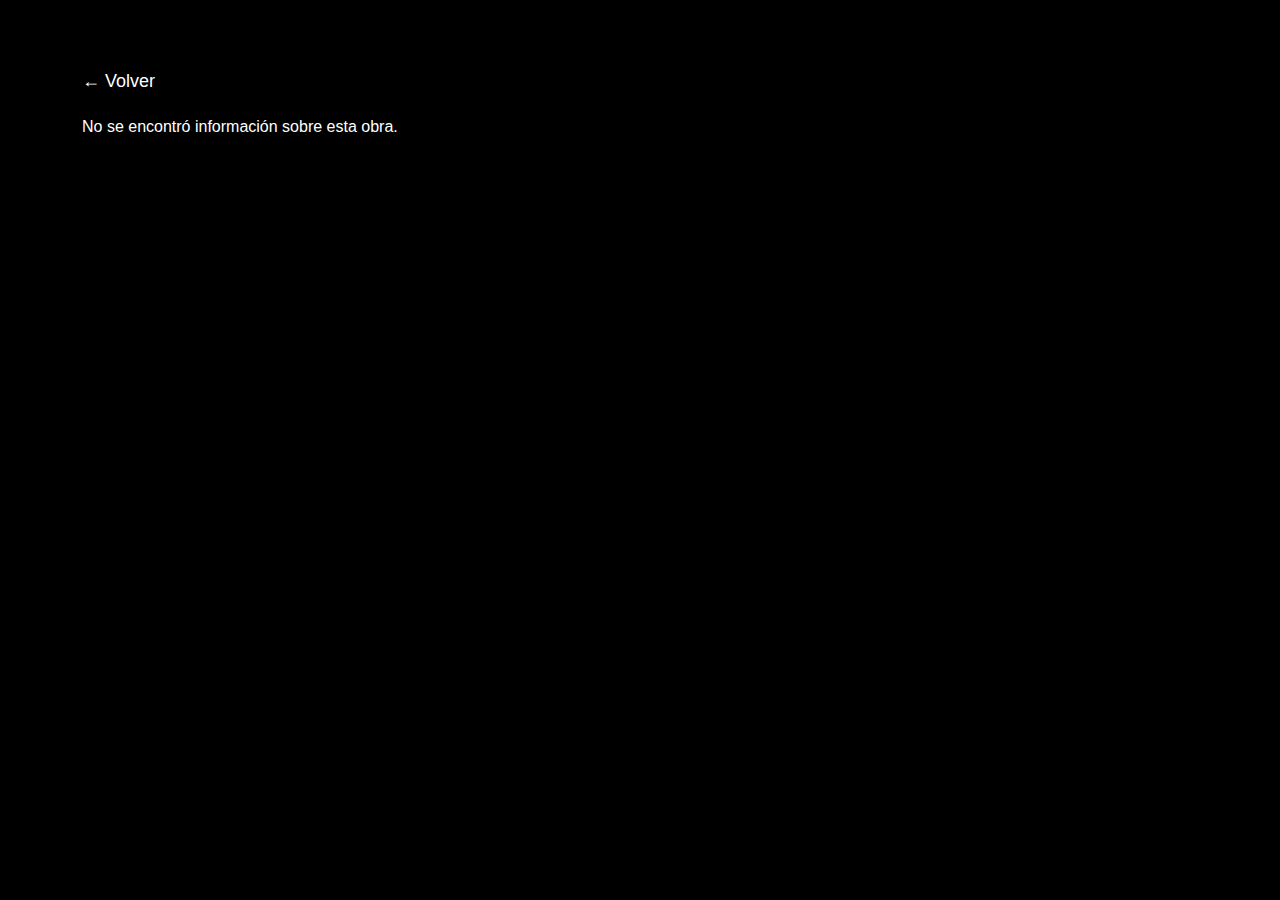
<file: info.html>
<!DOCTYPE html>
<html lang="es">
<head>
  <meta charset="UTF-8">
  <meta name="viewport" content="width=device-width, initial-scale=1.0">
  <title>Información de la Obra</title>
  <!-- Bootstrap CSS -->
  <link 
    href="https://cdn.jsdelivr.net/npm/bootstrap@5.3.0-alpha3/dist/css/bootstrap.min.css" 
    rel="stylesheet"
  >
  <style>
    body {
      background-color: black;
      color: white;
      font-family: Arial, sans-serif;
      padding: 20px;
    }
    .back-link {
      color: white;
      text-decoration: none;
      font-size: 18px;
      margin-bottom: 20px;
      display: inline-block;
    }
    .back-link:hover {
      text-decoration: underline;
    }
    .artwork-image {
      max-width: 100%;
      height: auto;
      margin-bottom: 20px;
    }
    .artwork-details {
      margin-top: 20px;
    }
    .artwork-details h2 {
      font-size: 24px;
      margin-bottom: 10px;
    }
    .artwork-details p {
      font-size: 18px;
      margin-bottom: 10px;
    }
  </style>
</head>
<body>

  <div class="container my-5">
    <!-- Enlace para volver -->
    <a href="index.html" class="back-link">&larr; Volver</a>
    
    <!-- Fila de Bootstrap que centra la columna -->
    <div class="row justify-content-center">
      <!-- El div con id="imageColumn" donde se asignarán dinámicamente las clases -->
      <div id="imageColumn" class="text-center">
        
        <!-- Imagen centrada y responsiva con clases de Bootstrap -->
        <img 
          id="artworkImage" 
          class="img-fluid d-block mx-auto" 
          src="" 
          alt="Imagen de la obra"
        >

        <!-- Bloque de texto y detalles de la obra -->
        <div class="artwork-details">
          <h2 id="artworkTitle">Título de la obra</h2>
          <p id="artworkMeasures">Medidas: </p>
          <p id="artworkTechnique">Técnica: </p>
          <p id="artworkDescription">Descripción: </p>
          <p id="artworkAward"></p>
        </div>
      </div>
    </div>
  </div>

  <script>
    // Obtener el ID de la obra desde la URL
    const params = new URLSearchParams(window.location.search);
    const artworkId = params.get('id');

    // Leer los datos del archivo JSON
    fetch('obras.json')
      .then(response => response.json())
      .then(data => {
        // Buscar la obra correspondiente al ID
        const artwork = data.find(item => item.id === parseInt(artworkId));
        
        if (artwork) {
          // Actualizar textos
          document.getElementById('artworkTitle').textContent = artwork.title;
          document.getElementById('artworkDescription').textContent = `Descripción: ${artwork.description}`;
          document.getElementById('artworkMeasures').textContent = `Medidas: ${artwork.measures}`;
          document.getElementById('artworkTechnique').textContent = `Técnica: ${artwork.technique}`;
          if (artwork.award) {
            document.getElementById('artworkAward').textContent = `Premio: ${artwork.award}`;
          }

          // Asignar la imagen al <img> principal
          const imgElement = document.getElementById('artworkImage');
          imgElement.src = artwork.image;

          // Cargar la misma imagen aparte para medir ancho y alto
          const tmpImg = new Image();
          tmpImg.onload = () => {
            // Detectar orientación
            const isVertical = tmpImg.naturalHeight > tmpImg.naturalWidth;
            const colDiv = document.getElementById('imageColumn');

            // Asignar columnas según orientación
            if (isVertical) {
              // vertical: 10/12 (sm), 6/12 (md), 4/12 (lg)
              colDiv.className = 'col-sm-10 col-md-6 col-lg-4 text-center';
            } else {
              // horizontal: 10/12 (sm), 8/12 (md), 6/12 (lg)
              colDiv.className = 'col-sm-10 col-md-8 col-lg-6 text-center';
            }
          };
          tmpImg.src = artwork.image;  // Dispara la carga y el onload
          
        } else {
          // Si no se encuentra la obra, mostrar un mensaje de error
          document.querySelector('.row').innerHTML = '<p>No se encontró información sobre esta obra.</p>';
        }
      })
      .catch(error => {
        console.error('Error al cargar el archivo JSON:', error);
        document.querySelector('.row').innerHTML = '<p>Hubo un error al cargar la información.</p>';
      });
  </script>

  <!-- Bootstrap JS (opcional, para componentes interactivos de Bootstrap) -->
  <script 
    src="https://cdn.jsdelivr.net/npm/bootstrap@5.3.0-alpha3/dist/js/bootstrap.bundle.min.js">
  </script>
</body>
</html>
</file>
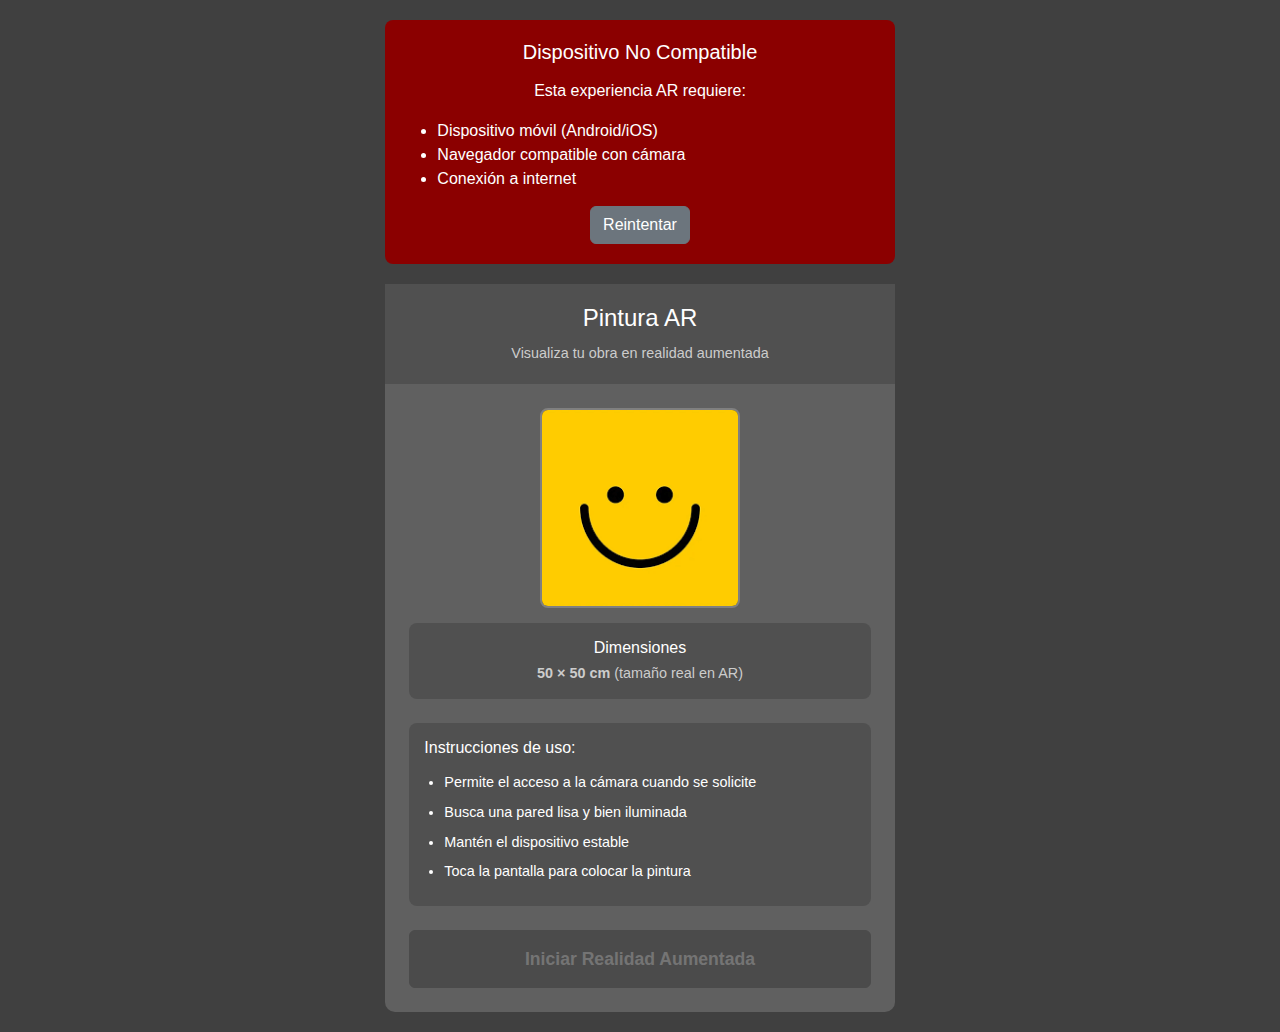
<file: preview.html>
<!DOCTYPE html>
<html lang="es">
<head>
  <meta charset="UTF-8">
  <meta name="viewport" content="width=device-width, initial-scale=1.0">
  <title>Pintura AR - Preview</title>
  <!-- Bootstrap CSS -->
  <link href="https://cdn.jsdelivr.net/npm/bootstrap@5.1.3/dist/css/bootstrap.min.css" rel="stylesheet">
  
  <style>
    body {
      background-color: #404040;
      color: white;
      font-family: Arial, sans-serif;
    }

    .main-container {
      min-height: 100vh;
      display: flex;
      align-items: center;
      justify-content: center;
      padding: 20px 0;
    }

    .preview-card {
      background-color: #606060;
      border-radius: 10px;
      max-width: 100%;
      width: 100%;
    }

    .card-header {
      background-color: #505050;
      border-radius: 10px 10px 0 0;
      text-align: center;
      padding: 20px;
    }

    .card-header h1 {
      font-size: 1.5rem;
      margin: 0;
    }

    .card-header p {
      margin: 10px 0 0 0;
      font-size: 0.9rem;
      color: #cccccc;
    }

    .painting-preview {
      width: 100%;
      max-width: 200px;
      height: auto;
      aspect-ratio: 1;
      border: 2px solid #808080;
      border-radius: 8px;
      object-fit: cover;
      background-color: #404040;
    }

    .painting-info {
      background-color: #505050;
      border-radius: 8px;
      padding: 15px;
      margin-top: 15px;
    }

    .painting-info h5 {
      margin: 0 0 5px 0;
      font-size: 1rem;
    }

    .painting-info p {
      margin: 0;
      font-size: 0.9rem;
      color: #cccccc;
    }

    .instructions {
      background-color: #505050;
      border-radius: 8px;
      padding: 15px;
    }

    .instructions h6 {
      margin: 0 0 15px 0;
      font-size: 1rem;
    }

    .instructions ul {
      margin: 0;
      padding-left: 20px;
    }

    .instructions li {
      margin: 8px 0;
      font-size: 0.9rem;
    }

    .error-alert {
      display: none;
    }

    .btn-ar {
      background-color: #808080;
      border-color: #808080;
      color: white;
      font-weight: bold;
      padding: 15px;
      font-size: 1.1rem;
    }

    .btn-ar:hover {
      background-color: #606060;
      border-color: #606060;
      color: white;
    }

    .btn-ar:disabled {
      background-color: #404040;
      border-color: #404040;
      color: #808080;
    }

    /* Warning para dispositivos no compatibles */
    .compatibility-warning {
      background-color: #8B0000;
      color: white;
      border-radius: 8px;
      padding: 20px;
      text-align: center;
      margin-bottom: 20px;
    }

    .compatibility-warning h5 {
      margin: 0 0 15px 0;
    }

    .compatibility-warning ul {
      text-align: left;
      margin: 15px 0;
    }
  </style>
</head>
<body>
  <div class="container-fluid">
    <div class="row justify-content-center main-container">
      <div class="col-12 col-sm-10 col-md-8 col-lg-6 col-xl-5">
        
        <!-- Warning de compatibilidad (oculto por defecto) -->
        <div id="compatibility-warning" class="compatibility-warning" style="display: none;">
          <h5>Dispositivo No Compatible</h5>
          <p>Esta experiencia AR requiere:</p>
          <ul>
            <li>Dispositivo móvil (Android/iOS)</li>
            <li>Navegador compatible con cámara</li>
            <li>Conexión a internet</li>
          </ul>
          <button class="btn btn-secondary" onclick="location.reload()">Reintentar</button>
        </div>

        <!-- Card principal -->
        <div class="preview-card">
          <!-- Header -->
          <div class="card-header">
            <h1>Pintura AR</h1>
            <p>Visualiza tu obra en realidad aumentada</p>
          </div>

          <!-- Contenido del card -->
          <div class="card-body p-4">
            
            <!-- Preview de la imagen -->
            <div class="text-center mb-4">
              <img id="painting-preview" 
                   class="painting-preview" 
                   src="assets/carita.png" 
                   alt="Preview de la pintura"
                   onerror="this.src='[data-uri]'">
              
              <div class="painting-info">
                <h5>Dimensiones</h5>
                <p><strong>50 × 50 cm</strong> (tamaño real en AR)</p>
              </div>
            </div>

            <!-- Instrucciones -->
            <div class="instructions mb-4">
              <h6>Instrucciones de uso:</h6>
              <ul>
                <li>Permite el acceso a la cámara cuando se solicite</li>
                <li>Busca una pared lisa y bien iluminada</li>
                <li>Mantén el dispositivo estable</li>
                <li>Toca la pantalla para colocar la pintura</li>
              </ul>
            </div>

            <!-- Mensajes de error -->
            <div id="error-alert" class="alert alert-danger error-alert" role="alert">
              <span id="error-message"></span>
            </div>

            <!-- Botón para iniciar AR -->
            <div class="d-grid">
              <button id="btn-start-ar" class="btn btn-ar">
                Iniciar Realidad Aumentada
              </button>
            </div>

          </div>
        </div>
      </div>
    </div>
  </div>

  <!-- Bootstrap JS -->
  <script src="https://cdn.jsdelivr.net/npm/bootstrap@5.1.3/dist/js/bootstrap.bundle.min.js"></script>

  <script>
    class PreviewApp {
      constructor() {
        this.init();
      }

      init() {
        console.log('Inicializando Preview App...');
        this.setupElements();
        this.checkCompatibility();
        this.setupEventListeners();
      }

      setupElements() {
        this.startBtn = document.getElementById('btn-start-ar');
        this.errorAlert = document.getElementById('error-alert');
        this.errorMessage = document.getElementById('error-message');
        this.compatibilityWarning = document.getElementById('compatibility-warning');
      }

      checkCompatibility() {
        // Verificar dispositivo móvil
        const isMobile = /Android|iPhone|iPad|iPod|BlackBerry|IEMobile|Opera Mini/i.test(navigator.userAgent);
        
        // Verificar soporte de cámara
        const hasGetUserMedia = !!(navigator.mediaDevices && navigator.mediaDevices.getUserMedia);
        
        // Verificar WebGL básico
        const canvas = document.createElement('canvas');
        const gl = canvas.getContext('webgl') || canvas.getContext('experimental-webgl');
        const hasWebGL = !!gl;
        
        console.log('Compatibility check:', { isMobile, hasGetUserMedia, hasWebGL });
        
        if (!isMobile || !hasGetUserMedia || !hasWebGL) {
          this.showCompatibilityWarning();
          return false;
        }
        
        return true;
      }

      showCompatibilityWarning() {
        this.compatibilityWarning.style.display = 'block';
        this.startBtn.disabled = true;
      }

      setupEventListeners() {
        this.startBtn.addEventListener('click', () => this.startAR());
      }

      async startAR() {
        try {
          console.log('Verificando permisos de cámara...');
          this.startBtn.disabled = true;
          this.startBtn.textContent = 'Verificando cámara...';
          
          // Verificar acceso a la cámara
          const stream = await navigator.mediaDevices.getUserMedia({ 
            video: { 
              facingMode: 'environment',
              width: { ideal: 1280, max: 1920 },
              height: { ideal: 720, max: 1080 }
            } 
          });
          
          // Detener stream inmediatamente
          stream.getTracks().forEach(track => track.stop());
          
          console.log('Cámara verificada, redirigiendo a AR...');
          
          // Redirigir a la página AR
          window.location.href = 'ar.html';
          
        } catch (error) {
          console.error('Error al verificar cámara:', error);
          this.showError('No se pudo acceder a la cámara. Verifica los permisos del navegador.');
          this.startBtn.disabled = false;
          this.startBtn.textContent = 'Iniciar Realidad Aumentada';
        }
      }

      showError(message) {
        this.errorMessage.textContent = message;
        this.errorAlert.style.display = 'block';
        
        setTimeout(() => {
          this.errorAlert.style.display = 'none';
        }, 5000);
      }
    }

    // Inicializar cuando se cargue el DOM
    document.addEventListener('DOMContentLoaded', () => {
      new PreviewApp();
    });
  </script>
</body>
</html>
</file>
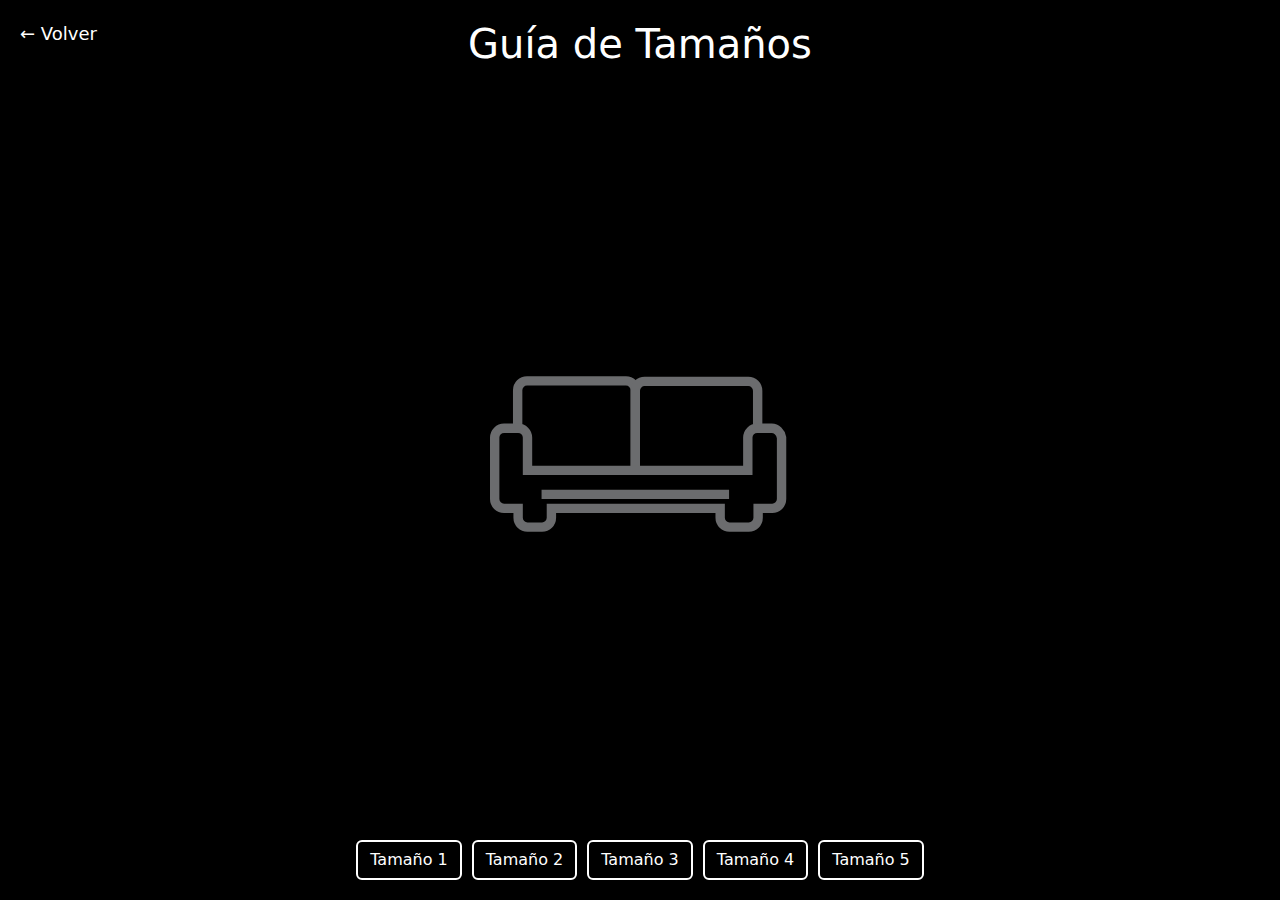
<file: size - copia.html>
<!DOCTYPE html>
<html lang="es">
<head>
  <meta charset="UTF-8">
  <meta name="viewport" content="width=device-width, initial-scale=1.0">
  <title>Guía de tamaños</title>
  <!-- Bootstrap CSS -->
  <link href="https://cdn.jsdelivr.net/npm/bootstrap@5.3.0-alpha3/dist/css/bootstrap.min.css" rel="stylesheet">
  <style>
    body {
      background-color: #000;
      color: #fff;
      display: flex;
      flex-direction: column;
      align-items: center;
      justify-content: space-between;
      height: 100vh;
      margin: 0;
    }

    .rectangle {
      background-color: #000;
      border: 2px solid #fff;
      margin: 10px 0;
      display: none;
    }

    #rect-1 { width: 100px; height: 70px; }
    #rect-2 { width: 140px; height: 100px; }
    #rect-3 { width: 200px; height: 130px; }
    #rect-4 { width: 400px; height: 170px; }
    #rect-5 { width: 300px; height: 220px; }

    .button-group {
      display: flex;
      gap: 10px;
      margin-bottom: 20px;
    }

    .button-group .btn {
      border: 2px solid #fff;
      color: #fff;
      background-color: #000;
    }

    .image-container {
      display: flex;
      justify-content: center;
      margin-bottom: 20px;
    }

    .image-container img {
      width: 300px; 
      height: auto;
    }

    #rectangles {
      display: flex;
      flex-direction: column;
      align-items: center;
      justify-content: center;
      flex-grow: 1;
    }

    .back-link {
      color: white;
      text-decoration: none;
      font-size: 18px;
      margin-right: 20px;
    }

    .back-link:hover {
      text-decoration: underline;
    }

    header {
      display: flex;
      flex-direction: column;
      align-items: center;
      justify-content: center;
      padding: 20px;
      box-sizing: border-box;
    }

    header a {
      position: absolute;
      top: 20px;
      left: 20px;
    }
  </style>
</head>
<body>

  <header>
    <!-- Enlace para volver -->
    <a href="index.html" class="back-link">&larr; Volver</a>
    <h1 class="mb-0">Guía de Tamaños</h1>
  </header>

  <div class="container text-center">

    <div id="rectangles">
      <div id="rect-1" class="rectangle"></div>
      <div id="rect-2" class="rectangle"></div>
      <div id="rect-3" class="rectangle"></div>
      <div id="rect-4" class="rectangle"></div>
      <div id="rect-5" class="rectangle"></div>
    </div>

    <div class="image-container">
      <img id="sillon" src="assets/sofa.svg" alt="Sillón">
    </div>
  </div>

  <div class="button-group">
    <button class="btn" onclick="showRectangle(1)">Tamaño 1</button>
    <button class="btn" onclick="showRectangle(2)">Tamaño 2</button>
    <button class="btn" onclick="showRectangle(3)">Tamaño 3</button>
    <button class="btn" onclick="showRectangle(4)">Tamaño 4</button>
    <button class="btn" onclick="showRectangle(5)">Tamaño 5</button>
  </div>

  <!-- Bootstrap JS -->
  <script src="https://cdn.jsdelivr.net/npm/bootstrap@5.3.0-alpha3/dist/js/bootstrap.bundle.min.js"></script>
  <script>
    function showRectangle(size) {
      // Ocultar todos los rectángulos
      document.querySelectorAll('.rectangle').forEach(rect => {
        rect.style.display = 'none';
      });

      // Mostrar el rectángulo correspondiente
      const rect = document.getElementById(`rect-${size}`);
      rect.style.display = 'block';
    }
  </script>
</body>
</html>
</file>
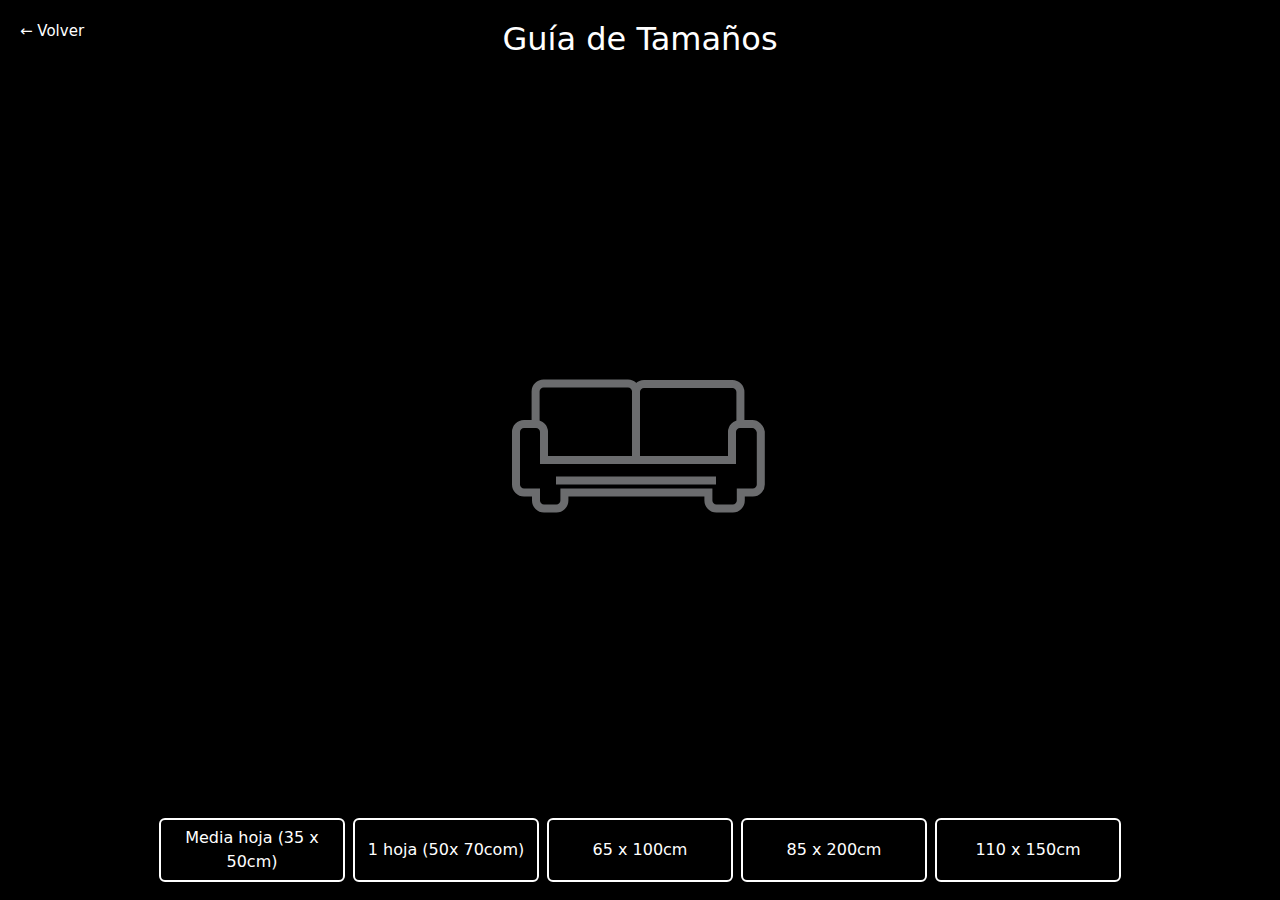
<file: size.html>
<!DOCTYPE html>
<html lang="es">
<head>
  <meta charset="UTF-8">
  <meta name="viewport" content="width=device-width, initial-scale=1.0">
  <title>Guía de tamaños</title>
  <!-- Bootstrap CSS -->
  <link href="https://cdn.jsdelivr.net/npm/bootstrap@5.3.0-alpha3/dist/css/bootstrap.min.css" rel="stylesheet">
  <style>
    body {
      background-color: #000;
      color: #fff;
      display: flex;
      flex-direction: column;
      align-items: center;
      justify-content: space-between;
      height: 100vh;
      margin: 0;
    }

    .rectangle {
      background-color: #000;
      border: 2px solid #fff;
      margin: 5px 0;
      display: none;
    }

    .button-group {
      display: flex;
      gap: 5px;
      margin-bottom: 10px;
    }

    .button-group .btn {
      border: 2px solid #fff;
      color: #fff;
      background-color: #000;
    }

    .image-container {
      display: flex;
      justify-content: center;
      margin-bottom: 5px;
    }

    .image-container img {
      height: auto;
    }

    #rectangles {
      display: flex;
      flex-direction: column;
      align-items: center;
      justify-content: center;
      flex-grow: 1;
    }

    .back-link {
      color: white;
      text-decoration: none;
      font-size: 15px;
      margin-right: 20px;
    }

    .back-link:hover {
      text-decoration: underline;
    }

    header {
      display: flex;
      flex-direction: column;
      align-items: center;
      justify-content: center;
      padding: 20px;
      box-sizing: border-box;
    }

    header a {
      position: absolute;
      top: 20px;
      left: 20px;
    }
    .responsive-heading {
      font-size: 1.5rem; /* Default for small screens */
    }

    @media (min-width: 768px) {
      .responsive-heading {
        font-size: 2rem; /* Medium screens */
      }
    }

    @media (min-width: 1024px) {
      .responsive-heading {
        font-size: 2rem; /* Large screens */
      }
    }
  </style>
</head>
<body>

  <header>
    <!-- Enlace para volver -->
    <a href="index.html" class="back-link">&larr; Volver</a>
    <h1 class="mb-0 responsive-heading">Guía de Tamaños</h1>
  </header>

  <div class="container text-center">

    <div id="rectangles">
      <div id="rect-1" class="rectangle"></div>
      <div id="rect-2" class="rectangle"></div>
      <div id="rect-3" class="rectangle"></div>
      <div id="rect-4" class="rectangle"></div>
      <div id="rect-5" class="rectangle"></div>
    </div>

    <div class="image-container">
      <img id="sillon" src="assets/sofa.svg" alt="Sillón">
    </div>
  </div>

  
  <div class="container text-center">
    <div class="row justify-content-center">
      <div class="button-group d-flex flex-wrap justify-content-center gap-2">
        <button class="btn btn-primary col-12 col-md-2 mb-2" onclick="showRectangle(1)">Media hoja (35 x 50cm)</button>
        <button class="btn btn-primary col-12 col-md-2 mb-2" onclick="showRectangle(2)">1 hoja (50x 70com)</button>
        <button class="btn btn-primary col-12 col-md-2 mb-2" onclick="showRectangle(3)">65 x 100cm</button>
        <button class="btn btn-primary col-12 col-md-2 mb-2" onclick="showRectangle(4)">85 x 200cm</button>
        <button class="btn btn-primary col-12 col-md-2 mb-2" onclick="showRectangle(5)">110 x 150cm</button>
      </div>
    </div>
  </div>
  
  <!-- Bootstrap JS -->
  <script src="https://cdn.jsdelivr.net/npm/bootstrap@5.3.0-alpha3/dist/js/bootstrap.bundle.min.js"></script>
  <script>
    function showRectangle(size) {
      // Ocultar todos los rectángulos
      document.querySelectorAll('.rectangle').forEach(rect => {
        rect.style.display = 'none';
      });

      // Mostrar el rectángulo correspondiente
      const rect = document.getElementById(`rect-${size}`);
      rect.style.display = 'block';
    }

    function resizeElements() {
      // Obtener el ancho del viewport
      const viewportWidth = window.innerWidth;

      // Variable para el tamaño proporcional del sillón
      let sillonWidth;

      // Establecer proporciones según el ancho del viewport
      if (viewportWidth <= 780) { // Pantallas pequeñas (celulares)
        sillonWidth = viewportWidth * 0.4; // 50vw
      } else if (viewportWidth <= 1050) { // Pantallas medianas (tablets)
        sillonWidth = viewportWidth * 0.3; // 40vw
      } else { // Pantallas grandes (computadoras)
        sillonWidth = viewportWidth * 0.2; // 30vw
      }

      // Ajustar el ancho del sillón
      const sillon = document.getElementById('sillon');
      sillon.style.width = `${sillonWidth}px`;

      // Ajustar los tamaños de los rectángulos en proporción al sillón
      document.getElementById('rect-1').style.width = `${sillonWidth * 0.33}px`;
      document.getElementById('rect-1').style.height = `${sillonWidth * 0.23}px`;

      document.getElementById('rect-2').style.width = `${sillonWidth * 0.47}px`;
      document.getElementById('rect-2').style.height = `${sillonWidth * 0.33}px`;

      document.getElementById('rect-3').style.width = `${sillonWidth * 0.67}px`;
      document.getElementById('rect-3').style.height = `${sillonWidth * 0.43}px`;

      document.getElementById('rect-4').style.width = `${sillonWidth * 1.33}px`;
      document.getElementById('rect-4').style.height = `${sillonWidth * 0.57}px`;

      document.getElementById('rect-5').style.width = `${sillonWidth * 1}px`;
      document.getElementById('rect-5').style.height = `${sillonWidth * 0.73}px`;
    }

    // Evento para redimensionar dinámicamente
    window.addEventListener('resize', resizeElements);

    // Llamar inicialmente para ajustar los tamaños
    window.onload = resizeElements;
  </script>
</body>
</html>
</file>
